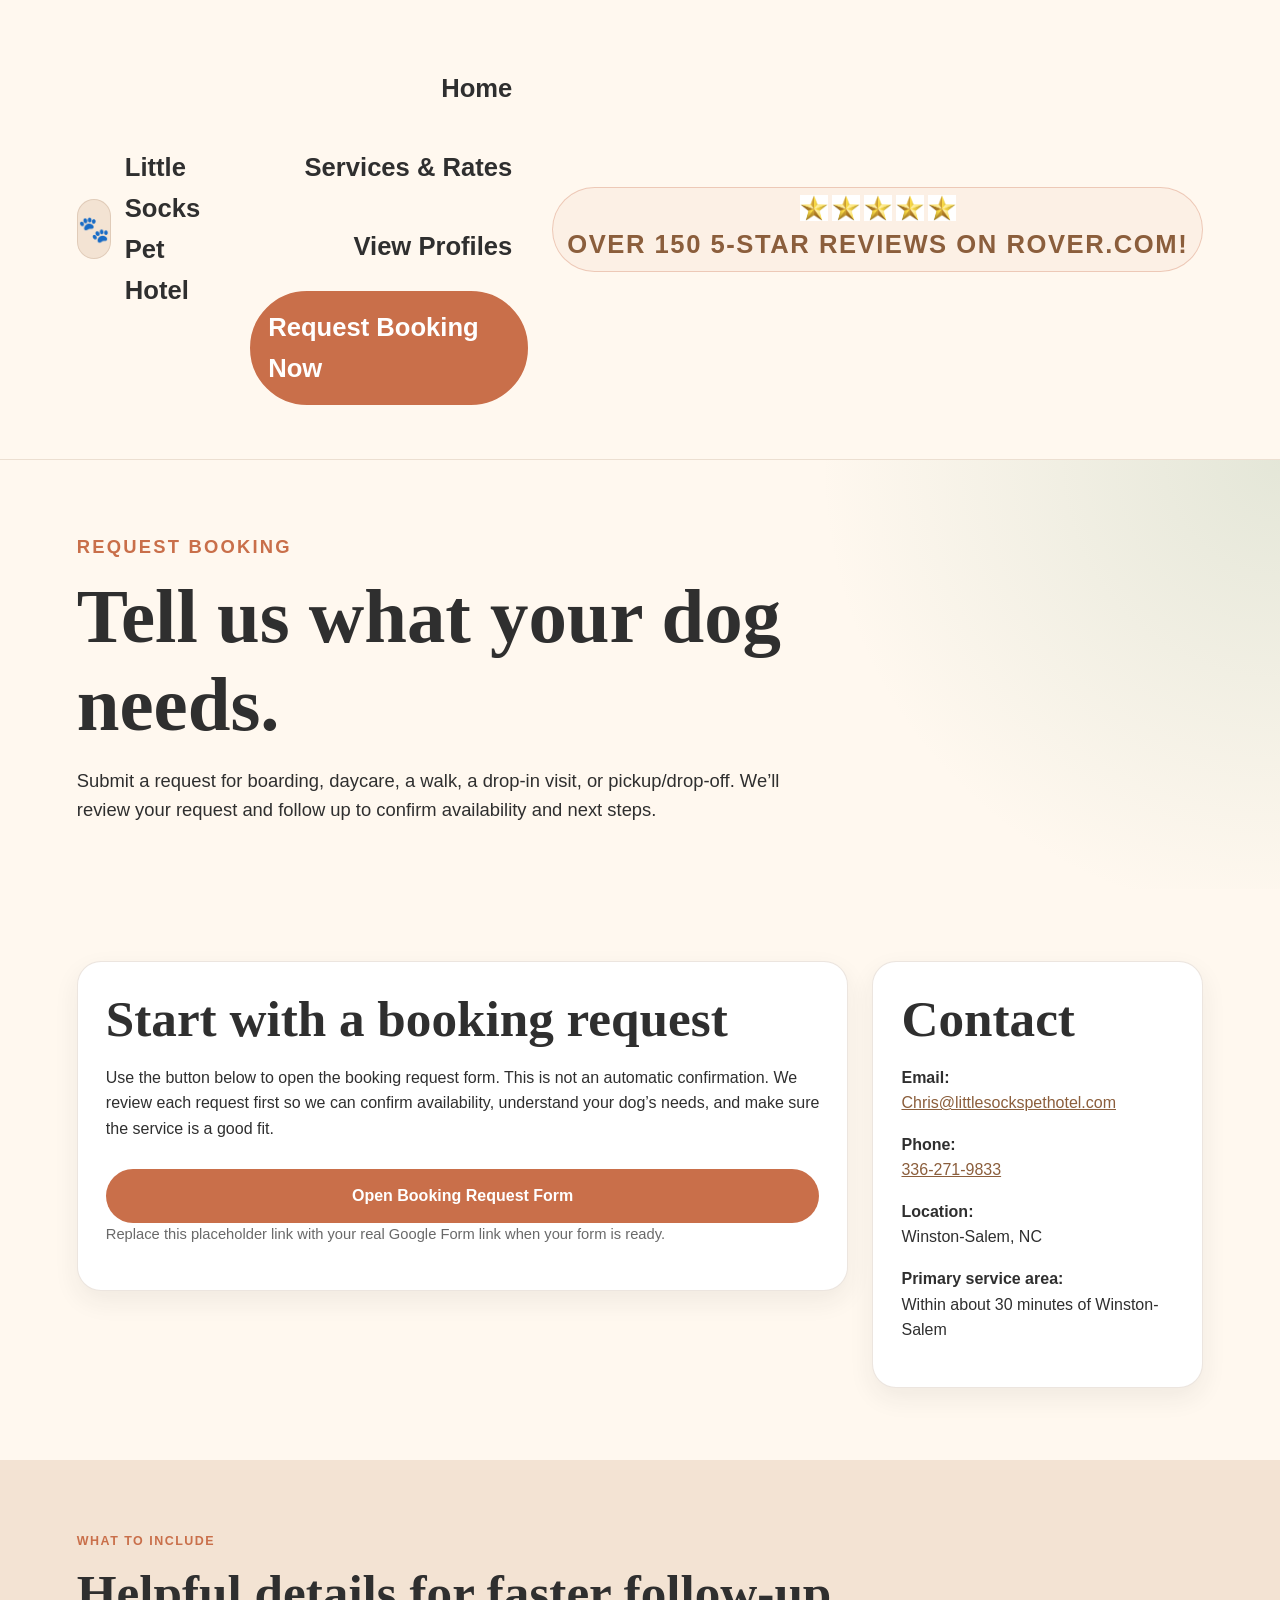
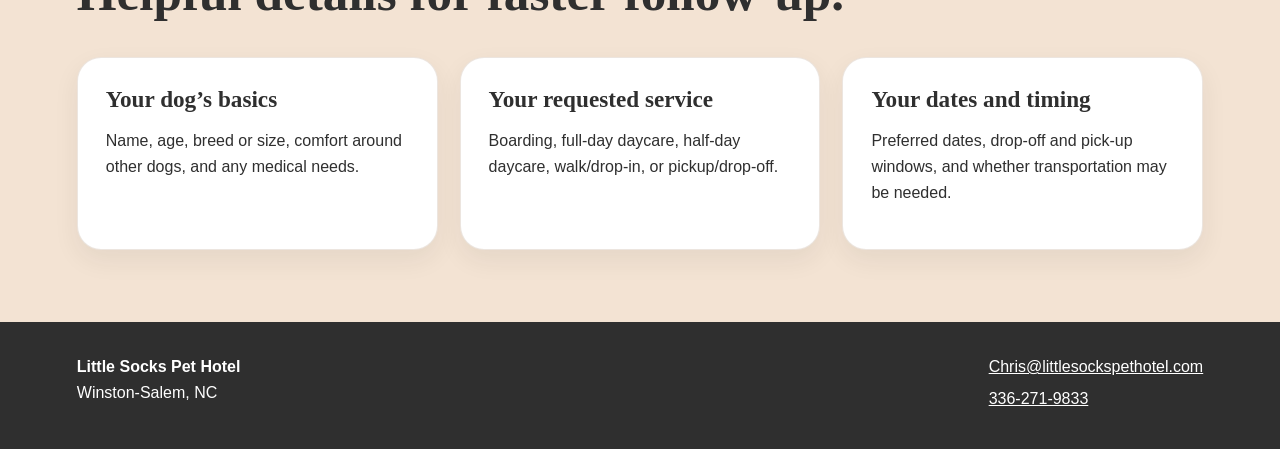
<file: booking.html>
<!DOCTYPE html>
<html lang="en">
<head>
  <!-- Basic page settings -->
  <meta charset="UTF-8" />
  <meta name="viewport" content="width=device-width, initial-scale=1.0" />

  <!-- SEO: this title and description help search engines understand this page -->
  <title>Request Dog Boarding or Daycare | Little Socks Pet Hotel</title>
  <meta name="description" content="Request overnight boarding, daycare, walks, drop-ins, or pickup/drop-off service from Little Socks Pet Hotel in Winston-Salem, NC." />

  <link rel="stylesheet" href="styles.css" />
</head>
<body>
  <header class="site-header">
    <a class="logo" href="index.html" aria-label="Little Socks Pet Hotel home">
      <span class="logo-mark">🐾</span>
      <span>Little Socks Pet Hotel</span>
    </a>

    <nav class="nav" aria-label="Main navigation">
      <a href="index.html">Home</a>
      <a href="services.html">Services & Rates</a>
      <a href="gallery.html">View Profiles</a>
<a class="nav-cta booking-link" href="https://docs.google.com/forms/d/e/1FAIpQLSftZxTAw-UsZBtrj0l02xMFpnldY8SociJpV_ycvSw5lvjqvQ/viewform" target="_blank" rel="noopener">Request Booking Now</a>    </nav>
    <!-- Rover badge: links to your real Rover.com profile and displays your star image icons.
         To update the review count, edit the text inside the .rover-label span. -->
    <a class="rover-badge" href="https://www.rover.com/sit/littlesockspethotel" target="_blank" rel="noopener" aria-label="View our 160 5-star reviews on Rover.com">
      <span class="rover-stars" aria-hidden="true">
        <img src="images/rover-star.jpg" alt="" class="star-icon" />
        <img src="images/rover-star.jpg" alt="" class="star-icon" />
        <img src="images/rover-star.jpg" alt="" class="star-icon" />
        <img src="images/rover-star.jpg" alt="" class="star-icon" />
        <img src="images/rover-star.jpg" alt="" class="star-icon" />
      </span>
      <span class="rover-label">Over 150 5-Star Reviews on Rover.com!</span>
    </a>  </header>

  <main>
    <section class="page-hero">
      <p class="eyebrow">Request booking</p>
      <h1>Tell us what your dog needs.</h1>
      <p>
        Submit a request for boarding, daycare, a walk, a drop-in visit, or pickup/drop-off.
        We’ll review your request and follow up to confirm availability and next steps.
      </p>
    </section>

    <section class="section booking-layout">
      <div class="content-box">
        <h2>Start with a booking request</h2>
        <p>
          Use the button below to open the booking request form. This is not an automatic confirmation.
          We review each request first so we can confirm availability, understand your dog’s needs,
          and make sure the service is a good fit.
        </p>

        <a class="button primary large booking-link" href="https://docs.google.com/forms/d/e/1FAIpQLSftZxTAw-UsZBtrj0l02xMFpnldY8SociJpV_ycvSw5lvjqvQ/viewform" target="_blank" rel="noopener">Open Booking Request Form</a>

        <p class="small-note">
          Replace this placeholder link with your real Google Form link when your form is ready.
        </p>
      </div>

      <aside class="contact-card">
        <h2>Contact</h2>
        <p><strong>Email:</strong><br><a href="mailto:Chris@littlesockspethotel.com">Chris@littlesockspethotel.com</a></p>
        <p><strong>Phone:</strong><br><a href="tel:3362719833">336-271-9833</a></p>
        <p><strong>Location:</strong><br>Winston-Salem, NC</p>
        <p><strong>Primary service area:</strong><br>Within about 30 minutes of Winston-Salem</p>
      </aside>
    </section>

    <section class="section soft">
      <div class="section-heading">
        <p class="eyebrow">What to include</p>
        <h2>Helpful details for faster follow-up.</h2>
      </div>

      <div class="cards three">
        <article class="card">
          <h3>Your dog’s basics</h3>
          <p>Name, age, breed or size, comfort around other dogs, and any medical needs.</p>
        </article>

        <article class="card">
          <h3>Your requested service</h3>
          <p>Boarding, full-day daycare, half-day daycare, walk/drop-in, or pickup/drop-off.</p>
        </article>

        <article class="card">
          <h3>Your dates and timing</h3>
          <p>Preferred dates, drop-off and pick-up windows, and whether transportation may be needed.</p>
        </article>
      </div>
    </section>
  </main>

  <footer class="site-footer">
    <div>
      <strong>Little Socks Pet Hotel</strong>
      <p>Winston-Salem, NC</p>
    </div>
    <div>
      <a href="mailto:Chris@littlesockspethotel.com">Chris@littlesockspethotel.com</a>
      <a href="tel:3362719833">336-271-9833</a>
    </div>
  </footer>

  <script src="script.js"></script>
</body>
</html>
</file>
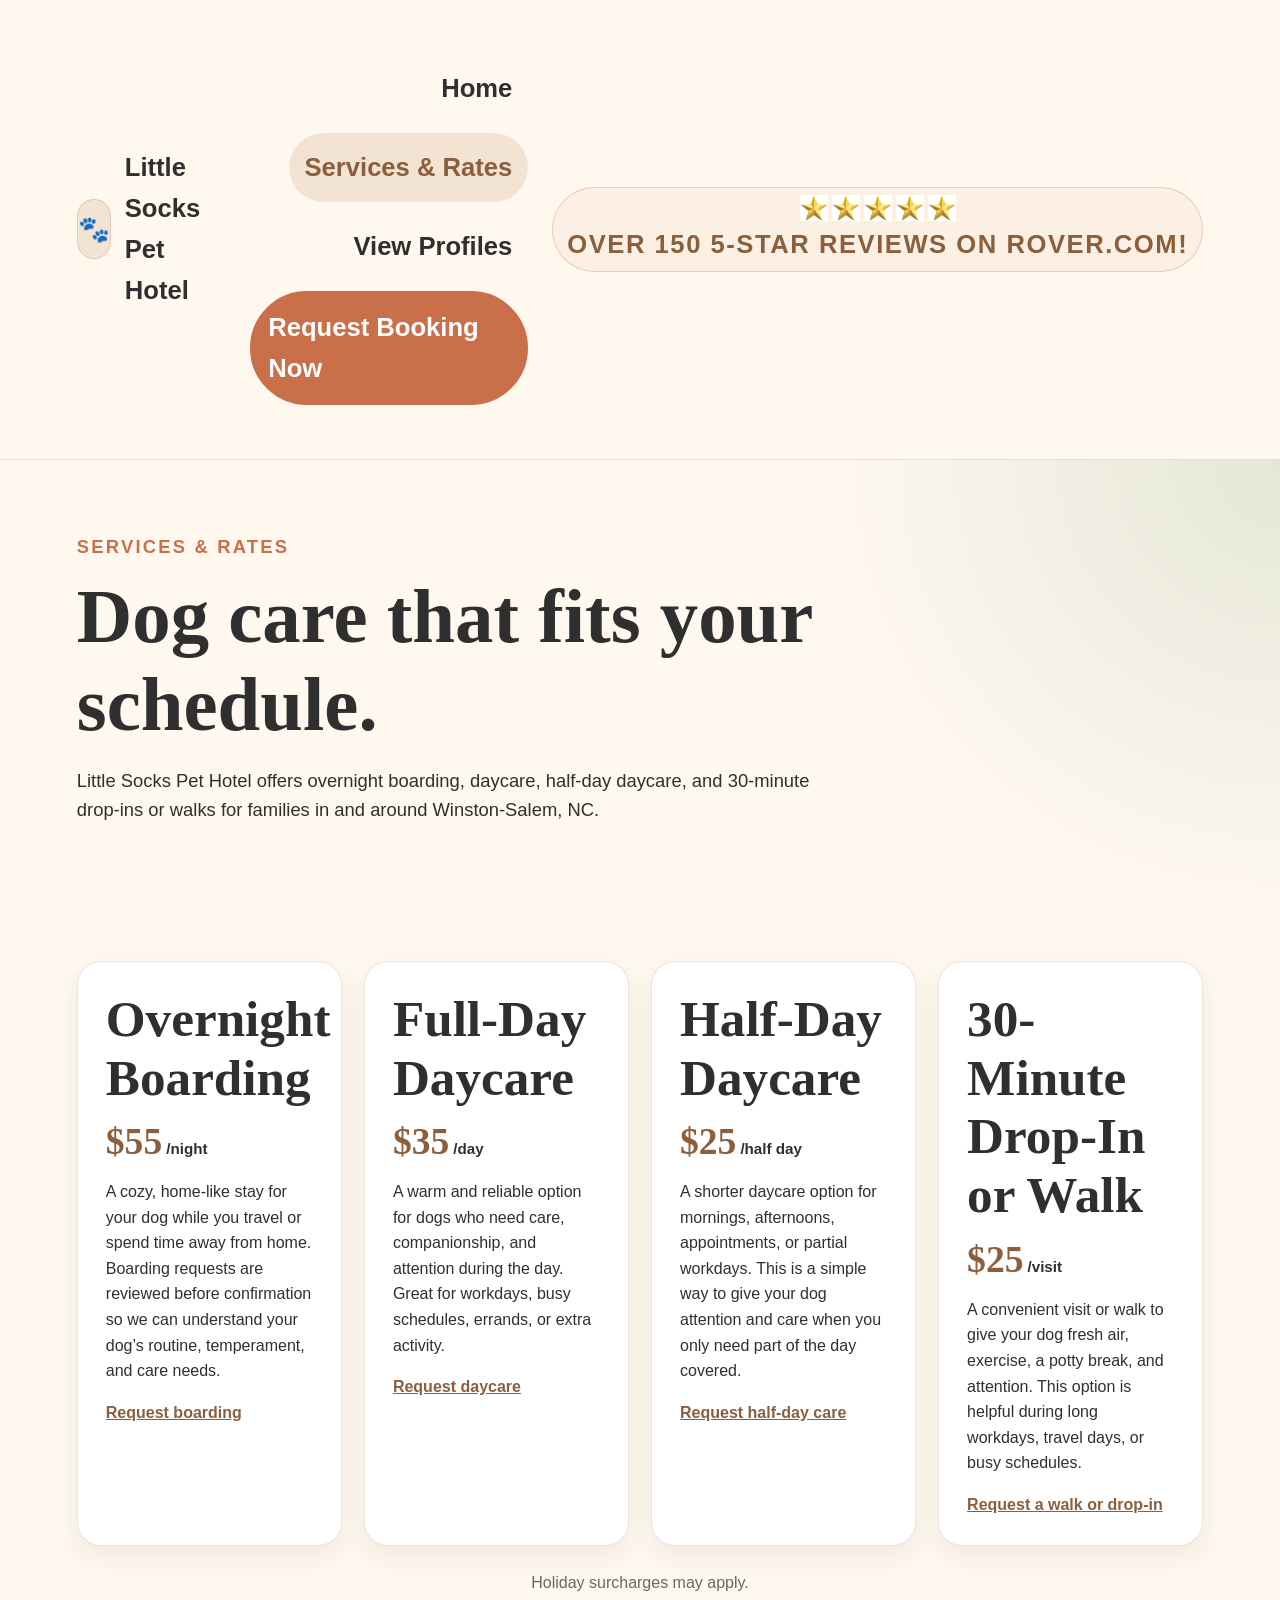
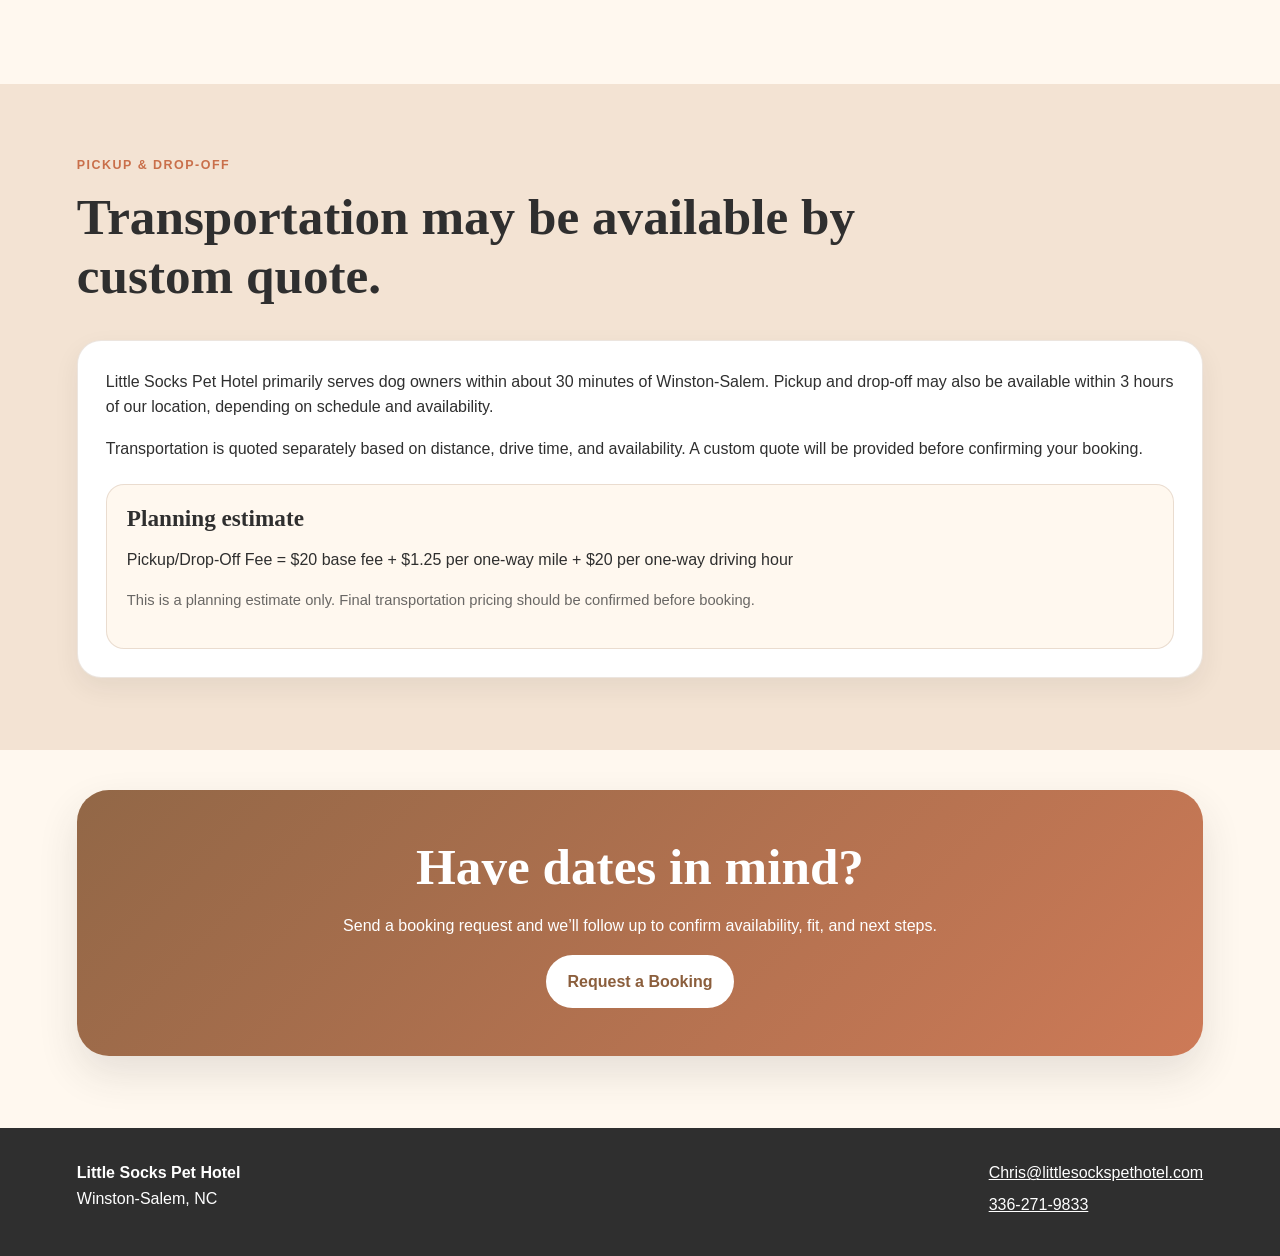
<file: services.html>
<!DOCTYPE html>
<html lang="en">
<head>
  <!-- Basic page settings -->
  <meta charset="UTF-8" />
  <meta name="viewport" content="width=device-width, initial-scale=1.0" />

  <!-- SEO: this title and description help search engines understand this page -->
  <title>Dog Boarding, Daycare & Walks in Winston-Salem | Little Socks Pet Hotel</title>
  <meta name="description" content="View rates for overnight dog boarding, full-day daycare, half-day daycare, walks, drop-ins, and pickup/drop-off service from Little Socks Pet Hotel." />

  <link rel="stylesheet" href="styles.css" />
</head>
<body>
  <header class="site-header">
    <a class="logo" href="index.html" aria-label="Little Socks Pet Hotel home">
      <span class="logo-mark">🐾</span>
      <span>Little Socks Pet Hotel</span>
    </a>

    <nav class="nav" aria-label="Main navigation">
      <a href="index.html">Home</a>
      <a href="services.html" class="active">Services & Rates</a>
      <a href="gallery.html">View Profiles</a>
<a class="nav-cta booking-link" href="https://docs.google.com/forms/d/e/1FAIpQLSftZxTAw-UsZBtrj0l02xMFpnldY8SociJpV_ycvSw5lvjqvQ/viewform" target="_blank" rel="noopener">Request Booking Now</a>    </nav>
    <!-- Rover badge: links to your real Rover.com profile and displays your star image icons.
         To update the review count, edit the text inside the .rover-label span. -->
    <a class="rover-badge" href="https://www.rover.com/sit/littlesockspethotel" target="_blank" rel="noopener" aria-label="View our 160 5-star reviews on Rover.com">
      <span class="rover-stars" aria-hidden="true">
        <img src="images/rover-star.jpg" alt="" class="star-icon" />
        <img src="images/rover-star.jpg" alt="" class="star-icon" />
        <img src="images/rover-star.jpg" alt="" class="star-icon" />
        <img src="images/rover-star.jpg" alt="" class="star-icon" />
        <img src="images/rover-star.jpg" alt="" class="star-icon" />
      </span>
      <span class="rover-label">Over 150 5-Star Reviews on Rover.com!</span>
    </a>  </header>

  <main>
    <section class="page-hero">
      <p class="eyebrow">Services & rates</p>
      <h1>Dog care that fits your schedule.</h1>
      <p>
        Little Socks Pet Hotel offers overnight boarding, daycare, half-day daycare,
        and 30-minute drop-ins or walks for families in and around Winston-Salem, NC.
      </p>
    </section>

    <section class="section">
      <div class="rate-grid">
        <article class="rate-card detailed">
          <h2>Overnight Boarding</h2>
          <p class="price">$55<span>/night</span></p>
          <p>
            A cozy, home-like stay for your dog while you travel or spend time away from home.
            Boarding requests are reviewed before confirmation so we can understand your dog’s routine, temperament, and care needs.
          </p>
          <a class="text-link booking-link" href="https://docs.google.com/forms/d/e/1FAIpQLSftZxTAw-UsZBtrj0l02xMFpnldY8SociJpV_ycvSw5lvjqvQ/viewform" target="_blank" rel="noopener">Request boarding</a>
        </article>

        <article class="rate-card detailed">
          <h2>Full-Day Daycare</h2>
          <p class="price">$35<span>/day</span></p>
          <p>
            A warm and reliable option for dogs who need care, companionship, and attention during the day.
            Great for workdays, busy schedules, errands, or extra activity.
          </p>
          <a class="text-link booking-link" href="https://docs.google.com/forms/d/e/1FAIpQLSftZxTAw-UsZBtrj0l02xMFpnldY8SociJpV_ycvSw5lvjqvQ/viewform" target="_blank" rel="noopener">Request daycare</a>
        </article>

        <article class="rate-card detailed">
          <h2>Half-Day Daycare</h2>
          <p class="price">$25<span>/half day</span></p>
          <p>
            A shorter daycare option for mornings, afternoons, appointments, or partial workdays.
            This is a simple way to give your dog attention and care when you only need part of the day covered.
          </p>
          <a class="text-link booking-link" href="https://docs.google.com/forms/d/e/1FAIpQLSftZxTAw-UsZBtrj0l02xMFpnldY8SociJpV_ycvSw5lvjqvQ/viewform" target="_blank" rel="noopener">Request half-day care</a>
        </article>

        <article class="rate-card detailed">
          <h2>30-Minute Drop-In or Walk</h2>
          <p class="price">$25<span>/visit</span></p>
          <p>
            A convenient visit or walk to give your dog fresh air, exercise, a potty break, and attention.
            This option is helpful during long workdays, travel days, or busy schedules.
          </p>
          <a class="text-link booking-link" href="https://docs.google.com/forms/d/e/1FAIpQLSftZxTAw-UsZBtrj0l02xMFpnldY8SociJpV_ycvSw5lvjqvQ/viewform" target="_blank" rel="noopener">Request a walk or drop-in</a>
        </article>
      </div>

      <p class="center-note">Holiday surcharges may apply.</p>
    </section>

    <section class="section soft">
      <div class="section-heading">
        <p class="eyebrow">Pickup & drop-off</p>
        <h2>Transportation may be available by custom quote.</h2>
      </div>

      <div class="content-box">
        <p>
          Little Socks Pet Hotel primarily serves dog owners within about 30 minutes of Winston-Salem.
          Pickup and drop-off may also be available within 3 hours of our location, depending on schedule and availability.
        </p>
        <p>
          Transportation is quoted separately based on distance, drive time, and availability.
          A custom quote will be provided before confirming your booking.
        </p>

        <!-- This formula is included as internal/planning guidance.
             You can remove this box later if you do not want visitors to see it. -->
        <div class="formula-box">
          <h3>Planning estimate</h3>
          <p>Pickup/Drop-Off Fee = $20 base fee + $1.25 per one-way mile + $20 per one-way driving hour</p>
          <p class="small-note">This is a planning estimate only. Final transportation pricing should be confirmed before booking.</p>
        </div>
      </div>
    </section>

    <section class="cta">
      <h2>Have dates in mind?</h2>
      <p>Send a booking request and we’ll follow up to confirm availability, fit, and next steps.</p>
      <a class="button primary booking-link" href="https://docs.google.com/forms/d/e/1FAIpQLSftZxTAw-UsZBtrj0l02xMFpnldY8SociJpV_ycvSw5lvjqvQ/viewform" target="_blank" rel="noopener">Request a Booking</a>
    </section>
  </main>

  <footer class="site-footer">
    <div>
      <strong>Little Socks Pet Hotel</strong>
      <p>Winston-Salem, NC</p>
    </div>
    <div>
      <a href="mailto:Chris@littlesockspethotel.com">Chris@littlesockspethotel.com</a>
      <a href="tel:3362719833">336-271-9833</a>
    </div>
  </footer>

  <script src="script.js"></script>
</body>
</html>
</file>
<file: styles.css>
/*
  Little Socks Pet Hotel
  Main design file

  This CSS controls colors, spacing, layout, buttons, cards, and mobile responsiveness.
  You can change the colors in :root to update the whole website.
*/

:root {
  --cream: #FFF8EF;
  --soft-brown: #8B5E3C;
  --sage: #8FAF8F;
  --terracotta: #C96F4A;
  --charcoal: #2F2F2F;
  --light-tan: #F3E3D3;
  --white: #FFFFFF;
  --shadow: 0 18px 40px rgba(47, 47, 47, 0.12);
  --radius: 24px;
}

/* Makes sizing more predictable */
* {
  box-sizing: border-box;
}

/* Smooth scrolling when clicking page links */
html {
  scroll-behavior: smooth;
}

/* Main body styles */
body {
  margin: 0;
  font-family: Arial, Helvetica, sans-serif;
  color: var(--charcoal);
  background: var(--cream);
  line-height: 1.6;
}

/* Headings use a warmer, more classic type style */
h1,
h2,
h3 {
  font-family: Georgia, "Times New Roman", serif;
  line-height: 1.15;
  margin: 0 0 16px;
  color: var(--charcoal);
}

h1 {
  font-size: clamp(2.4rem, 6vw, 5rem);
  max-width: 900px;
}

h2 {
  font-size: clamp(2rem, 4vw, 3.2rem);
}

h3 {
  font-size: 1.45rem;
}

p {
  margin: 0 0 16px;
}

a {
  color: var(--soft-brown);
}

/* Header and navigation */
.site-header {
  position: sticky;
  top: 0;
  z-index: 10;
  background: rgba(255, 248, 239, 0.96);
  backdrop-filter: blur(10px);
  border-bottom: 1px solid rgba(139, 94, 60, 0.16);
  display: flex;
  align-items: center;
  justify-content: space-between;
  gap: 24px;
  padding: 54px 6vw;
}

.logo {
  display: inline-flex;
  align-items: center;
  gap: 14px;
  color: var(--charcoal);
  text-decoration: none;
  font-weight: 800;
  font-size: 1.6rem;
}

.logo-mark {
  background: var(--light-tan);
  border: 1px solid rgba(139, 94, 60, 0.18);
  border-radius: 999px;
  display: inline-grid;
  place-items: center;
  width: 60px;
  height: 60px;
}

.nav {
  display: flex;
  align-items: center;
  gap: 10px;
  flex-wrap: wrap;
  justify-content: flex-end;
}

.nav a {
  text-decoration: none;
  color: var(--charcoal);
  font-weight: 700;
  font-size: 1.6rem;
  padding: 14px 16px;
  border-radius: 999px;
}

.nav a:hover,
.nav a.active {
  background: var(--light-tan);
  color: var(--soft-brown);
}

.nav a.nav-cta {
  background: var(--terracotta);
  color: var(--white);
  border: 2px solid var(--terracotta);
}

.nav a.nav-cta:hover {
  background: var(--soft-brown);
  color: var(--white);
  border-color: var(--soft-brown);
}
/* Hero sections */
.hero {
  display: grid;
  grid-template-columns: minmax(0, 1.15fr) minmax(280px, 0.85fr);
  align-items: center;
  gap: 48px;
  padding: 72px 6vw;
  min-height: 72vh;
}

.hero-copy {
  font-size: 1.2rem;
  max-width: 720px;
}

.hero-card {
  min-height: 460px;
  box-shadow: var(--shadow);
  transform: rotate(1.5deg);
}

.hero-profile-card {
  /* Learning note: this keeps the image visible at native proportions (no cropping). */
  min-height: 0;
  width: min(50vw, 420px);
  max-width: 100%;
  margin-left: auto;
  margin-right: auto;
  transform: none;
  box-shadow: none;
  display: flex;
  flex-direction: column;
  align-items: center;
  gap: 14px;
}

.hero-profile-image {
  width: 100%;
  height: auto;
  max-height: 70vh;
  object-fit: contain;
  border-radius: var(--radius);
  box-shadow: var(--shadow);
  background: var(--white);
}

.hero-profile-button {
  min-width: 220px;
}

.page-hero {
  padding: 72px 6vw 48px;
  background:
    radial-gradient(circle at top right, rgba(143, 175, 143, 0.24), transparent 34%),
    var(--cream);
}

.page-hero p {
  max-width: 760px;
  font-size: 1.15rem;
}

/* Reusable sections */
.section {
  padding: 72px 6vw;
}

.section.soft {
  background: var(--light-tan);
}

.section-heading {
  max-width: 780px;
  margin-bottom: 34px;
}

.eyebrow {
  color: var(--terracotta);
  text-transform: uppercase;
  letter-spacing: 0.12em;
  font-size: 0.78rem;
  font-weight: 800;
  margin-bottom: 12px;
}

/* Buttons */
.button-row {
  display: flex;
  gap: 14px;
  flex-wrap: wrap;
  margin: 28px 0 14px;
}

.button {
  display: inline-flex;
  align-items: center;
  justify-content: center;
  min-height: 48px;
  padding: 12px 20px;
  border-radius: 999px;
  text-decoration: none;
  font-weight: 800;
  border: 2px solid transparent;
  transition: transform 0.2s ease, box-shadow 0.2s ease;
}

.button:hover {
  transform: translateY(-2px);
  box-shadow: 0 10px 22px rgba(47, 47, 47, 0.14);
}

.button.primary {
  background: var(--terracotta);
  color: var(--white);
}

.button.secondary {
  background: var(--white);
  color: var(--soft-brown);
  border-color: rgba(139, 94, 60, 0.22);
}

.button.large {
  width: 100%;
  margin-top: 12px;
}

.text-link {
  font-weight: 800;
}

/* Cards and grids */
.cards,
.rate-grid,
.gallery-grid {
  display: grid;
  gap: 22px;
}

.cards.three {
  grid-template-columns: repeat(3, minmax(0, 1fr));
}

.rate-grid {
  grid-template-columns: repeat(4, minmax(0, 1fr));
}

.card,
.rate-card,
.content-box,
.contact-card {
  background: var(--white);
  border: 1px solid rgba(139, 94, 60, 0.16);
  border-radius: var(--radius);
  padding: 28px;
  box-shadow: 0 10px 26px rgba(47, 47, 47, 0.07);
}

.rate-card {
  display: flex;
  flex-direction: column;
}

.rate-card.detailed {
  min-height: 330px;
}

.price {
  color: var(--soft-brown);
  font-family: Georgia, "Times New Roman", serif;
  font-size: 2.35rem;
  line-height: 1;
  font-weight: 800;
  margin-bottom: 18px;
}

.price span {
  font-family: Arial, Helvetica, sans-serif;
  font-size: 0.95rem;
  margin-left: 4px;
  color: var(--charcoal);
  font-weight: 700;
}

.center {
  text-align: center;
  margin-top: 28px;
}

.center-note,
.small-note {
  color: rgba(47, 47, 47, 0.72);
}

.center-note {
  text-align: center;
  margin-top: 24px;
}

.small-note {
  font-size: 0.92rem;
}

/* Gallery placeholders */
.gallery-grid.preview {
  grid-template-columns: repeat(3, minmax(0, 1fr));
}

.gallery-grid.large {
  grid-template-columns: repeat(3, minmax(0, 1fr));
}

.profile-story {
  display: grid;
  gap: 24px;
}

.profile-story-block {
  display: grid;
  grid-template-columns: minmax(280px, 0.75fr) minmax(0, 1.25fr);
  gap: 24px;
  align-items: center;
}

.profile-story-block.reverse {
  grid-template-columns: minmax(0, 1.25fr) minmax(280px, 0.75fr);
}

.profile-story-block.reverse .profile-story-image {
  order: 2;
}

.profile-story-block.reverse .content-box {
  order: 1;
}

.profile-story-image {
  width: 100%;
  max-height: 520px;
  object-fit: contain;
  border-radius: var(--radius);
  box-shadow: var(--shadow);
  background: var(--white);
}

.photo-placeholder {
  min-height: 240px;
  border-radius: var(--radius);
  background:
    linear-gradient(135deg, rgba(143, 175, 143, 0.35), rgba(201, 111, 74, 0.22)),
    var(--light-tan);
  border: 2px dashed rgba(139, 94, 60, 0.35);
  display: grid;
  place-items: center;
  text-align: center;
  color: var(--soft-brown);
  font-weight: 800;
  padding: 24px;
}

/* If you later use real images, this class helps them look polished */
.gallery-grid img {
  width: 100%;
  height: 280px;
  object-fit: cover;
  border-radius: var(--radius);
  box-shadow: var(--shadow);
}

/* Slideshow styles */
.slideshow-container {
  width: 100%;
  position: relative;
  margin-bottom: 24px;
}

.slideshow {
  /* padding-bottom creates the HEIGHT of the image
     25% = too short (was cutting off 60% of photos)
     50% = about twice the height (new - shows full photos)
     Higher % = taller images
     Lower % = shorter images
     Adjust this percentage if you want more or less height */
  position: relative;
  width: 100%;
  padding-bottom: 50%;
  overflow: hidden;
  border-radius: var(--radius);
  box-shadow: var(--shadow);
}

.slide {
  position: absolute;
  top: 0;
  left: 0;
  width: 100%;
  height: 100%;
  object-fit: cover;
  opacity: 0;
  /* transition controls the fade animation speed
     1s = 1 second (old speed)
     2s = 2 seconds (new speed - slower, smoother fade)
     Change this value to adjust fade speed */
  transition: opacity 2s ease-in-out;
}

.slide.active {
  opacity: 1;
}

.fade {
  /* animation controls the fade-in effect when each image appears
     1s = 1 second (old speed)
     2s = 2 seconds (new speed - matches the transition speed above)
     Keep this the same as the transition value for consistent fading */
  animation: fade 2s ease-in-out;
}

@keyframes fade {
  from {
    opacity: 0;
  }
  to {
    opacity: 1;
  }
}


/* =====================================================
   Rover badge in header
   - The badge appears in the top navigation bar
   - Stars are styled gold, text is smaller beneath
   - It links to your Rover profile when clicked
   ===================================================== */
.rover-badge {
  display: flex;
  flex-direction: column;
  align-items: center;
  text-decoration: none;
  gap: 2px;
  padding: 6px 14px;
  border-radius: 999px;
  border: 1px solid rgba(201, 111, 74, 0.3);
  background: rgba(201, 111, 74, 0.06);
  transition: background 0.2s ease, transform 0.2s ease;
  white-space: nowrap;
}

.rover-badge:hover {
  background: rgba(201, 111, 74, 0.14);
  transform: translateY(-1px);
}

/* The gold star row */
.rover-stars {
  display: flex;
  gap: 4px;
  line-height: 1;
}

.rover-stars .star-icon {
  width: 28px;
  height: 28px;
  object-fit: contain;
  display: block;
}

/* The small text beneath the stars */
.rover-label {
  font-size: 1.6rem;
  font-weight: 800;
  color: var(--soft-brown);
  text-transform: uppercase;
  letter-spacing: 0.06em;
}

/* =====================================================
   Reviews carousel section
   - Shows one review at a time
   - Previous/Next buttons allow clicking through
   - Review data is controlled in script.js
   ===================================================== */
.reviews-carousel {
  max-width: 820px;
  margin: 0 auto;
}

/* The white card that holds each review */
.review-card {
  background: var(--white);
  border: 1px solid rgba(139, 94, 60, 0.16);
  border-radius: var(--radius);
  padding: 36px 40px;
  box-shadow: var(--shadow);
  min-height: 180px;
  display: flex;
  flex-direction: column;
  gap: 12px;
  transition: opacity 0.4s ease;
}

/* Gold stars inside each review card */
.review-stars {
  display: flex;
  gap: 8px;
}

.review-stars .star-icon {
  width: 22px;
  height: 22px;
  object-fit: contain;
  display: block;
}

/* The review text itself � blockquote removes default browser margin */
.review-text {
  margin: 0;
  font-size: 1.08rem;
  line-height: 1.65;
  color: var(--charcoal);
  font-style: italic;
}

/* Reviewer name and service type row */
.review-meta {
  display: flex;
  gap: 12px;
  align-items: center;
  flex-wrap: wrap;
  margin-top: 4px;
}

.review-name {
  font-weight: 800;
  color: var(--soft-brown);
}

.review-service {
  font-size: 0.88rem;
  color: rgba(47, 47, 47, 0.6);
  background: var(--light-tan);
  padding: 2px 10px;
  border-radius: 999px;
}

/* Previous / Next navigation row */
.reviews-nav {
  display: flex;
  align-items: center;
  justify-content: center;
  gap: 20px;
  margin-top: 20px;
}

/* Previous and Next buttons */
.reviews-btn {
  background: var(--white);
  color: var(--soft-brown);
  border: 2px solid rgba(139, 94, 60, 0.22);
  border-radius: 999px;
  padding: 10px 22px;
  font-weight: 800;
  cursor: pointer;
  font-family: inherit;
  font-size: 0.95rem;
  transition: background 0.2s ease, transform 0.2s ease;
}

.reviews-btn:hover {
  background: var(--light-tan);
  transform: translateY(-2px);
}

/* "X of 20" counter between the buttons */
.review-counter {
  font-size: 0.9rem;
  color: rgba(47, 47, 47, 0.6);
  min-width: 60px;
  text-align: center;
}

/* Mobile adjustments for the rover badge */
@media (max-width: 980px) {
  .rover-badge {
    order: -1;
  }
}

@media (max-width: 640px) {
  .review-card {
    padding: 24px 20px;
  }
}
/* Pickup/drop-off formula */
.formula-box {
  margin-top: 22px;
  padding: 20px;
  border-radius: 18px;
  background: var(--cream);
  border: 1px solid rgba(139, 94, 60, 0.18);
}

/* Booking page layout */
.booking-layout {
  display: grid;
  grid-template-columns: minmax(0, 1.4fr) minmax(280px, 0.6fr);
  gap: 24px;
  align-items: start;
}

.contact-card a {
  word-break: break-word;
}

/* Call-to-action block */
.cta {
  margin: 40px 6vw 72px;
  padding: 48px;
  border-radius: 32px;
  background:
    linear-gradient(135deg, rgba(139, 94, 60, 0.94), rgba(201, 111, 74, 0.92));
  color: var(--white);
  text-align: center;
  box-shadow: var(--shadow);
}

.cta h2 {
  color: var(--white);
}

.cta p {
  max-width: 720px;
  margin-left: auto;
  margin-right: auto;
}

.cta .button.primary {
  background: var(--white);
  color: var(--soft-brown);
}

/* Footer */
.site-footer {
  display: flex;
  justify-content: space-between;
  gap: 24px;
  padding: 32px 6vw;
  background: var(--charcoal);
  color: var(--white);
}

.site-footer p {
  margin-bottom: 0;
}

.site-footer a {
  color: var(--white);
  display: block;
  margin-bottom: 6px;
}

/* Mobile layout */
@media (max-width: 980px) {
  .site-header {
    align-items: flex-start;
    flex-direction: column;
  }

  .nav {
    justify-content: flex-start;
  }

  .hero,
  .booking-layout {
    grid-template-columns: 1fr;
  }

  .hero-card {
    min-height: 320px;
    transform: none;
  }

  .hero-profile-card {
    width: min(100%, 420px);
  }

  .cards.three,
  .rate-grid,
  .gallery-grid.preview,
  .gallery-grid.large {
    grid-template-columns: repeat(2, minmax(0, 1fr));
  }

  .profile-story-block,
  .profile-story-block.reverse {
    grid-template-columns: 1fr;
  }

  .profile-story-block.reverse .profile-story-image,
  .profile-story-block.reverse .content-box {
    order: initial;
  }
}

@media (max-width: 640px) {
  .site-header,
  .section,
  .hero,
  .page-hero {
    padding-left: 22px;
    padding-right: 22px;
  }

  .nav a {
    padding: 12px 14px;
    font-size: 1.6rem;
  }

  .cards.three,
  .rate-grid,
  .gallery-grid.preview,
  .gallery-grid.large,
  .profile-story-block,
  .profile-story-block.reverse {
    grid-template-columns: 1fr;
  }

  .cta {
    margin-left: 22px;
    margin-right: 22px;
    padding: 34px 22px;
  }

  .site-footer {
    flex-direction: column;
    padding-left: 22px;
    padding-right: 22px;
  }
}
</file>
